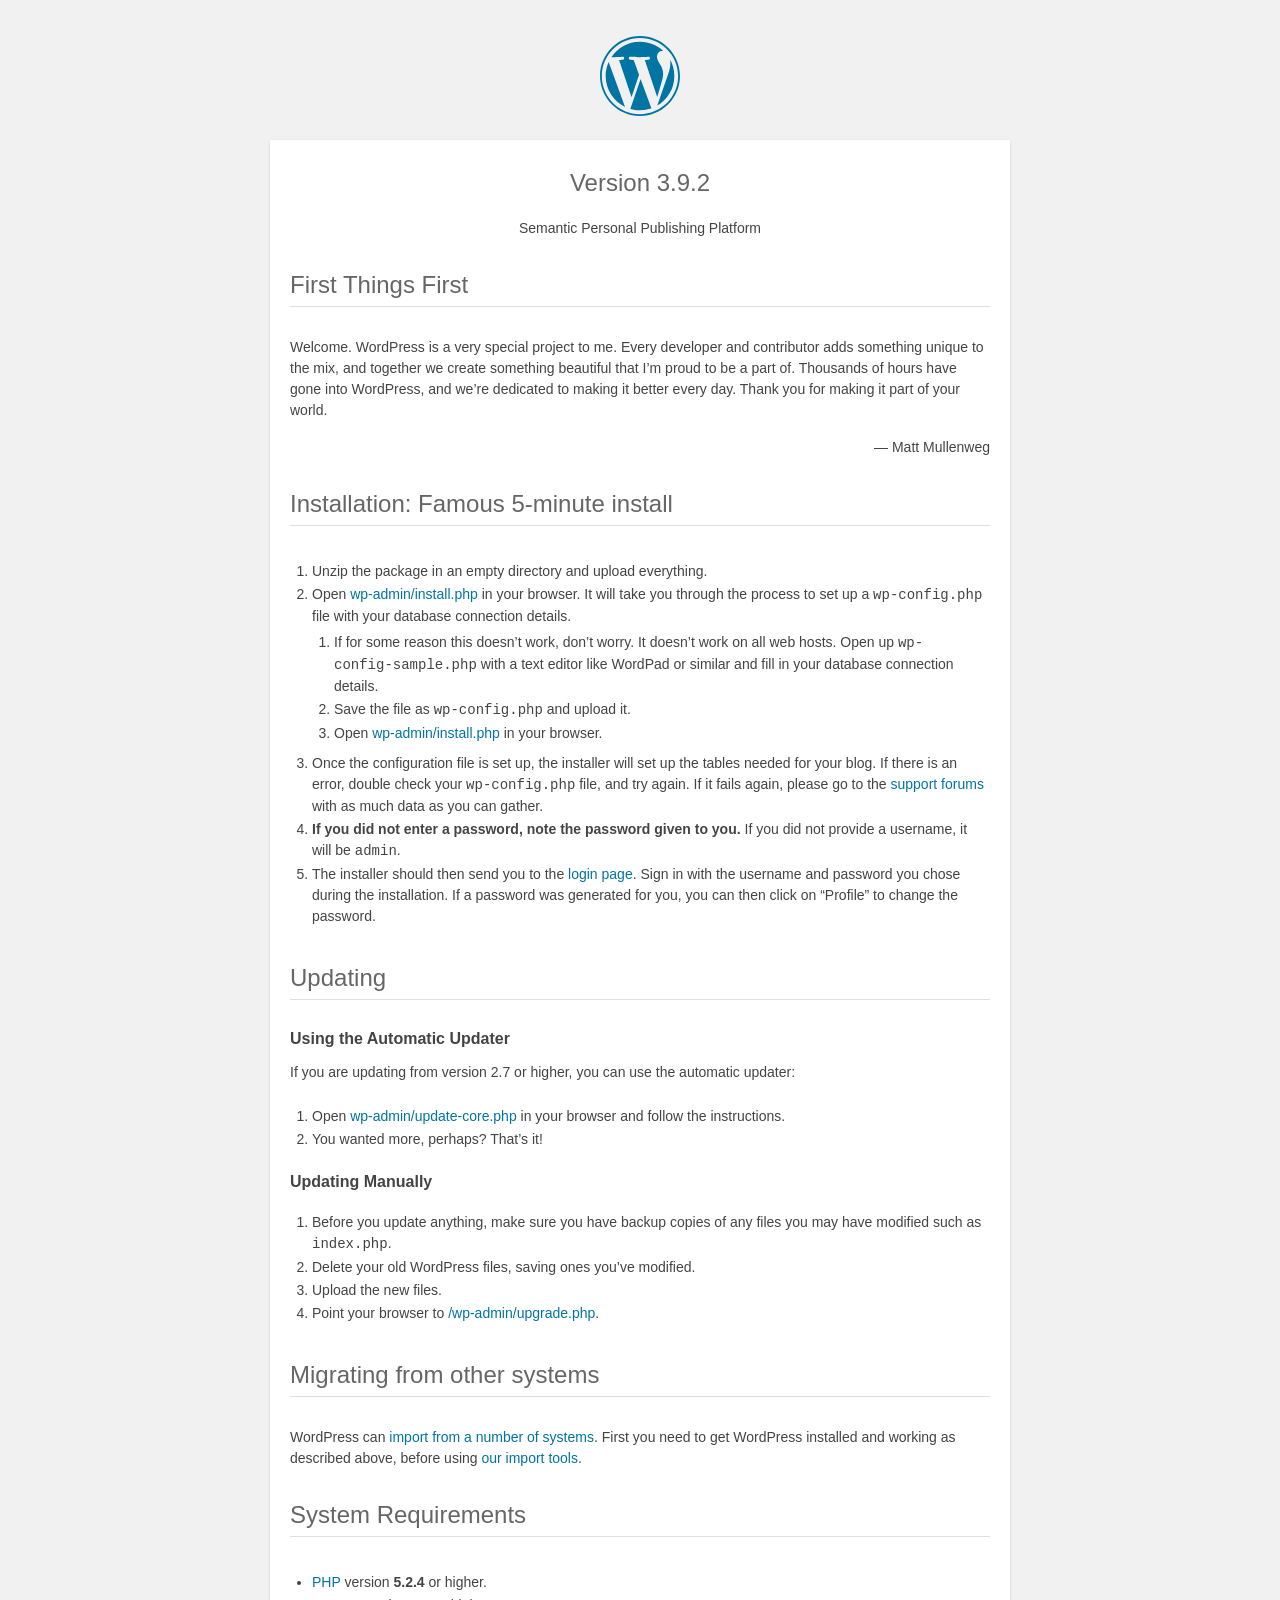
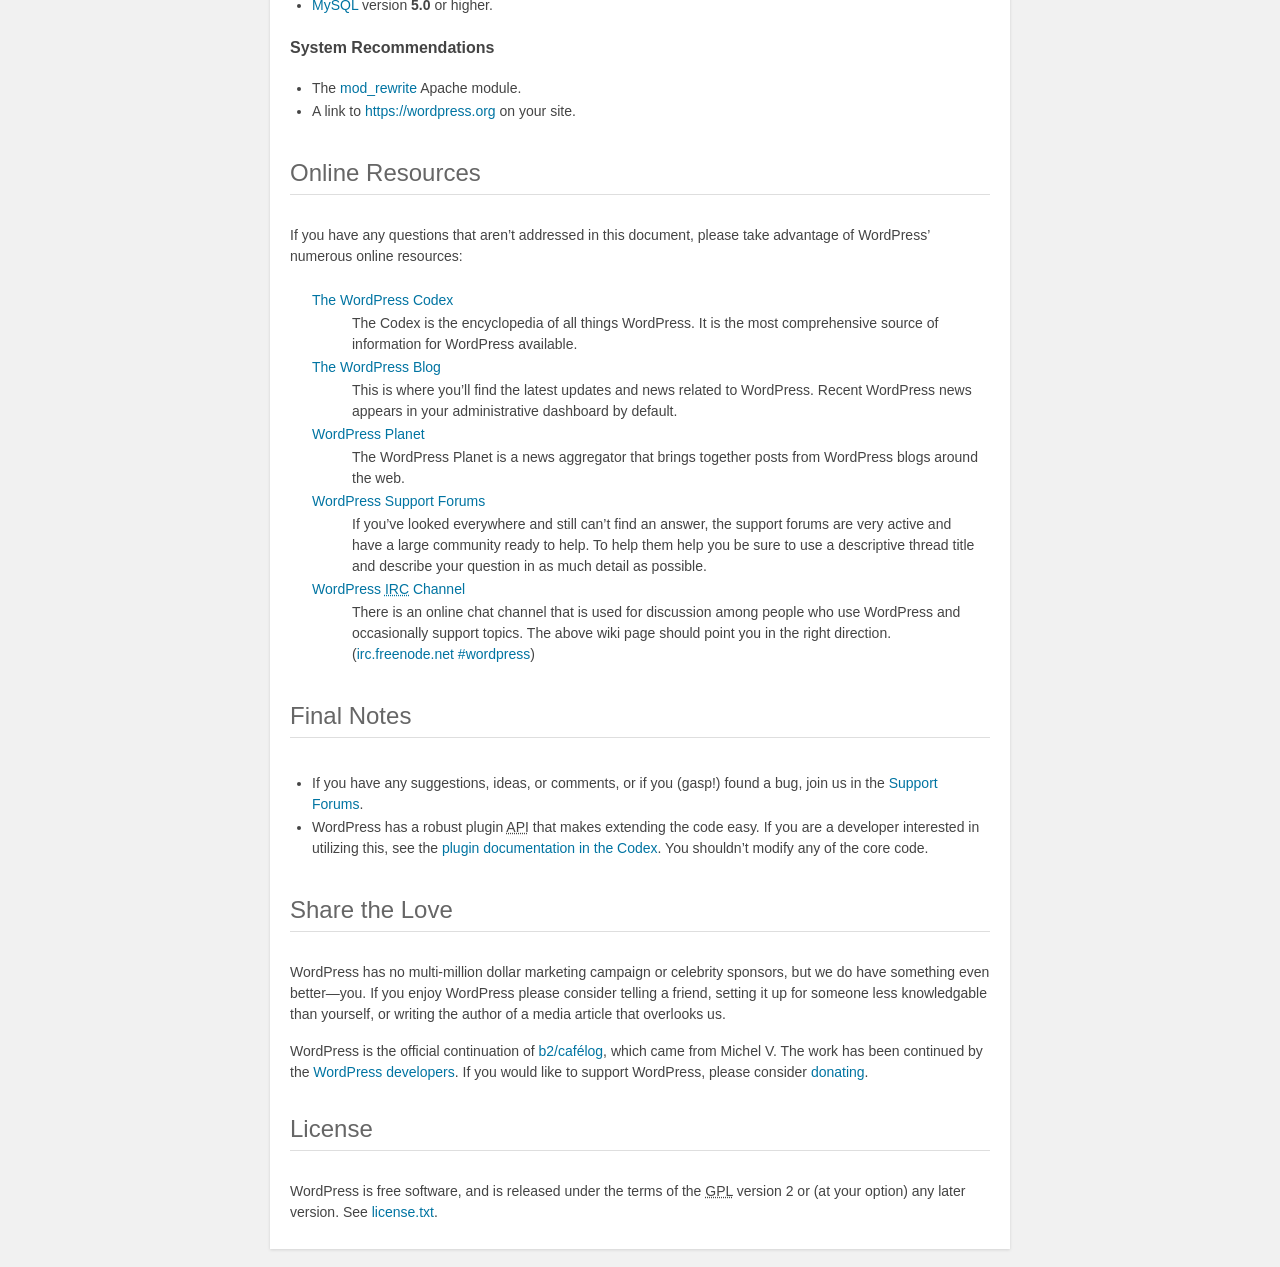
<file: readme.html>
<!DOCTYPE html>
<html>
<head>
	<meta name="viewport" content="width=device-width" />
	<meta http-equiv="Content-Type" content="text/html; charset=utf-8" />
	<title>WordPress &#8250; ReadMe</title>
	<link rel="stylesheet" href="wp-admin/css/install.css?ver=20100228" type="text/css" />
</head>
<body>
<h1 id="logo">
	<a href="https://wordpress.org/"><img alt="WordPress" src="wp-admin/images/wordpress-logo.png" /></a>
	<br /> Version 3.9.2
</h1>
<p style="text-align: center">Semantic Personal Publishing Platform</p>

<h1>First Things First</h1>
<p>Welcome. WordPress is a very special project to me. Every developer and contributor adds something unique to the mix, and together we create something beautiful that I&#8217;m proud to be a part of. Thousands of hours have gone into WordPress, and we&#8217;re dedicated to making it better every day. Thank you for making it part of your world.</p>
<p style="text-align: right">&#8212; Matt Mullenweg</p>

<h1>Installation: Famous 5-minute install</h1>
<ol>
	<li>Unzip the package in an empty directory and upload everything.</li>
	<li>Open <span class="file"><a href="wp-admin/install.php">wp-admin/install.php</a></span> in your browser. It will take you through the process to set up a <code>wp-config.php</code> file with your database connection details.
		<ol>
			<li>If for some reason this doesn&#8217;t work, don&#8217;t worry. It doesn&#8217;t work on all web hosts. Open up <code>wp-config-sample.php</code> with a text editor like WordPad or similar and fill in your database connection details.</li>
			<li>Save the file as <code>wp-config.php</code> and upload it.</li>
			<li>Open <span class="file"><a href="wp-admin/install.php">wp-admin/install.php</a></span> in your browser.</li>
		</ol>
	</li>
	<li>Once the configuration file is set up, the installer will set up the tables needed for your blog. If there is an error, double check your <code>wp-config.php</code> file, and try again. If it fails again, please go to the <a href="https://wordpress.org/support/" title="WordPress support">support forums</a> with as much data as you can gather.</li>
	<li><strong>If you did not enter a password, note the password given to you.</strong> If you did not provide a username, it will be <code>admin</code>.</li>
	<li>The installer should then send you to the <a href="wp-login.php">login page</a>. Sign in with the username and password you chose during the installation. If a password was generated for you, you can then click on &#8220;Profile&#8221; to change the password.</li>
</ol>

<h1>Updating</h1>
<h2>Using the Automatic Updater</h2>
<p>If you are updating from version 2.7 or higher, you can use the automatic updater:</p>
<ol>
	<li>Open <span class="file"><a href="wp-admin/update-core.php">wp-admin/update-core.php</a></span> in your browser and follow the instructions.</li>
	<li>You wanted more, perhaps? That&#8217;s it!</li>
</ol>

<h2>Updating Manually</h2>
<ol>
	<li>Before you update anything, make sure you have backup copies of any files you may have modified such as <code>index.php</code>.</li>
	<li>Delete your old WordPress files, saving ones you&#8217;ve modified.</li>
	<li>Upload the new files.</li>
	<li>Point your browser to <span class="file"><a href="wp-admin/upgrade.php">/wp-admin/upgrade.php</a>.</span></li>
</ol>

<h1>Migrating from other systems</h1>
<p>WordPress can <a href="http://codex.wordpress.org/Importing_Content">import from a number of systems</a>. First you need to get WordPress installed and working as described above, before using <a href="wp-admin/import.php" title="Import to WordPress">our import tools</a>.</p>

<h1>System Requirements</h1>
<ul>
	<li><a href="http://php.net/">PHP</a> version <strong>5.2.4</strong> or higher.</li>
	<li><a href="http://www.mysql.com/">MySQL</a> version <strong>5.0</strong> or higher.</li>
</ul>

<h2>System Recommendations</h2>
<ul>
	<li>The <a href="http://httpd.apache.org/docs/2.2/mod/mod_rewrite.html">mod_rewrite</a> Apache module.</li>
	<li>A link to <a href="https://wordpress.org/">https://wordpress.org</a> on your site.</li>
</ul>

<h1>Online Resources</h1>
<p>If you have any questions that aren&#8217;t addressed in this document, please take advantage of WordPress&#8217; numerous online resources:</p>
<dl>
	<dt><a href="http://codex.wordpress.org/">The WordPress Codex</a></dt>
		<dd>The Codex is the encyclopedia of all things WordPress. It is the most comprehensive source of information for WordPress available.</dd>
	<dt><a href="https://wordpress.org/news/">The WordPress Blog</a></dt>
		<dd>This is where you&#8217;ll find the latest updates and news related to WordPress. Recent WordPress news appears in your administrative dashboard by default.</dd>
	<dt><a href="http://planet.wordpress.org/">WordPress Planet</a></dt>
		<dd>The WordPress Planet is a news aggregator that brings together posts from WordPress blogs around the web.</dd>
	<dt><a href="https://wordpress.org/support/">WordPress Support Forums</a></dt>
		<dd>If you&#8217;ve looked everywhere and still can&#8217;t find an answer, the support forums are very active and have a large community ready to help. To help them help you be sure to use a descriptive thread title and describe your question in as much detail as possible.</dd>
	<dt><a href="http://codex.wordpress.org/IRC">WordPress <abbr title="Internet Relay Chat">IRC</abbr> Channel</a></dt>
		<dd>There is an online chat channel that is used for discussion among people who use WordPress and occasionally support topics. The above wiki page should point you in the right direction. (<a href="irc://irc.freenode.net/wordpress">irc.freenode.net #wordpress</a>)</dd>
</dl>

<h1>Final Notes</h1>
<ul>
	<li>If you have any suggestions, ideas, or comments, or if you (gasp!) found a bug, join us in the <a href="https://wordpress.org/support/">Support Forums</a>.</li>
	<li>WordPress has a robust plugin <abbr title="application programming interface">API</abbr> that makes extending the code easy. If you are a developer interested in utilizing this, see the <a href="http://codex.wordpress.org/Plugin_API" title="WordPress plugin API">plugin documentation in the Codex</a>. You shouldn&#8217;t modify any of the core code.</li>
</ul>

<h1>Share the Love</h1>
<p>WordPress has no multi-million dollar marketing campaign or celebrity sponsors, but we do have something even better&#8212;you. If you enjoy WordPress please consider telling a friend, setting it up for someone less knowledgable than yourself, or writing the author of a media article that overlooks us.</p>

<p>WordPress is the official continuation of <a href="http://cafelog.com/">b2/caf&#233;log</a>, which came from Michel V. The work has been continued by the <a href="https://wordpress.org/about/">WordPress developers</a>. If you would like to support WordPress, please consider <a href="https://wordpress.org/donate/" title="Donate to WordPress">donating</a>.</p>

<h1>License</h1>
<p>WordPress is free software, and is released under the terms of the <abbr title="GNU General Public License">GPL</abbr> version 2 or (at your option) any later version. See <a href="license.txt">license.txt</a>.</p>

</body>
</html>
</file>
<file: wp-admin/css/install.css>
html {
	background: #f1f1f1;
	margin: 0 20px;
}

body {
	background: #fff;
	color: #444;
	font-family: "Open Sans", sans-serif;
	margin: 140px auto 25px;
	padding: 20px 20px 10px 20px;
	max-width: 700px;
	-webkit-font-smoothing: subpixel-antialiased;
	-webkit-box-shadow: 0 1px 3px rgba(0,0,0,0.13);
	box-shadow: 0 1px 3px rgba(0,0,0,0.13);
}

a {
	color: #0074a2;
	text-decoration: none;
}

a:hover {
	color: #2ea2cc;
}

h1 {
	border-bottom: 1px solid #dedede;
	clear: both;
	color: #666;
	font-size: 24px;
	margin: 30px 0;
	padding: 0;
	padding-bottom: 7px;
	font-weight: normal;
}

h2 {
	font-size: 16px;
}

p, li, dd, dt {
	padding-bottom: 2px;
	font-size: 14px;
	line-height: 1.5;
}

code, .code {
	font-family: Consolas, Monaco, monospace;
}

ul, ol, dl {
	padding: 5px 5px 5px 22px;
}

a img {
	border:0
}
abbr {
	border: 0;
	font-variant: normal;
}
#logo {
	margin: 6px 0 14px 0;
	border-bottom: none;
	text-align:center
}
#logo a {
	background-image: url(../images/w-logo-blue.png?ver=20131202);
	background-image: none, url(../images/wordpress-logo.svg?ver=20131107);
	-webkit-background-size: 80px 80px;
	background-size: 80px 80px;
	background-position: center top;
	background-repeat: no-repeat;
	color: #999;
	height: 80px;
	font-size: 20px;
	font-weight: normal;
	line-height: 1.3em;
	margin: -130px auto 25px;
	padding: 0;
	text-decoration: none;
	width: 80px;
	text-indent: -9999px;
	outline: none;
	overflow: hidden;
	display: block;
}
.step {
	margin: 20px 0 15px;
}
.step, th {
	text-align: left;
	padding: 0;
}
.step .button-large {
	font-size: 14px;
}
textarea {
	border: 1px solid #dfdfdf;
	font-family: "Open Sans", sans-serif;
	width: 100%;
	-webkit-box-sizing: border-box;
	-moz-box-sizing: border-box;
	box-sizing: border-box;
}

.form-table {
	border-collapse: collapse;
	margin-top: 1em;
	width: 100%;
}

.form-table td {
	margin-bottom: 9px;
	padding: 10px 20px 10px 0;
	border-bottom: 8px solid #fff;
	font-size: 14px;
	vertical-align: top
}

.form-table th {
	font-size: 14px;
	text-align: left;
	padding: 16px 20px 10px 0;
	width: 140px;
	vertical-align: top;
}

.form-table code {
	line-height: 18px;
	font-size: 14px;
}

.form-table p {
	margin: 4px 0 0 0;
	font-size: 11px;
}

.form-table input {
	line-height: 20px;
	font-size: 15px;
	padding: 3px 5px;
	border: 1px solid #ddd;
	-webkit-box-shadow: inset 0 1px 2px rgba(0,0,0,0.07);
	box-shadow: inset 0 1px 2px rgba(0,0,0,0.07);
}

input,
submit {
	font-family: "Open Sans", sans-serif;
}

.form-table input[type=text],
.form-table input[type=password] {
	width: 206px;
}

.form-table th p {
	font-weight: normal;
}

.form-table.install-success td {
	vertical-align: middle;
	padding: 16px 20px 10px 0;
}

.form-table.install-success td p {
	margin: 0;
	font-size: 14px;
}

.form-table.install-success td code {
	margin: 0;
	font-size: 18px;
}

#error-page {
	margin-top: 50px;
}

#error-page p {
	font-size: 14px;
	line-height: 18px;
	margin: 25px 0 20px;
}

#error-page code, .code {
	font-family: Consolas, Monaco, monospace;
}

#pass-strength-result {
	background-color: #eee;
	border-color: #ddd !important;
	border-style: solid;
	border-width: 1px;
	margin: 5px 5px 5px 0;
	padding: 5px;
	text-align: center;
	width: 200px;
	display: none;
}

#pass-strength-result.bad {
	background-color: #ffb78c;
	border-color: #ff853c !important;
}

#pass-strength-result.good {
	background-color: #ffec8b;
	border-color: #ffcc00 !important;
}

#pass-strength-result.short {
	background-color: #ffa0a0;
	border-color: #f04040 !important;
}

#pass-strength-result.strong {
	background-color: #c3ff88;
	border-color: #8dff1c !important;
}

.message {
	border: 1px solid #c00;
	padding: 0.5em 0.7em;
	margin: 5px 0 15px;
	background-color: #ffebe8;
}

/* @noflip */
#dbname,
#uname,
#pwd,
#dbhost,
#prefix,
#user_login,
#admin_email,
#pass1,
#pass2 {
	direction: ltr;
}


/* localization */
body.rtl,
.rtl textarea,
.rtl input,
.rtl submit {
	font-family: Tahoma, sans-serif;
}

:lang(he-il) body.rtl,
:lang(he-il) .rtl textarea,
:lang(he-il) .rtl input,
:lang(he-il) .rtl submit {
	font-family: Arial, sans-serif;
}

@media only screen and (max-width: 799px) {
	body {
		margin-top: 115px;
	}
	#logo a {
		margin: -125px auto 30px;
	}
}

@media screen and ( max-width: 782px ) {

	.form-table {
		margin-top: 0;
	}

	.form-table th,
	.form-table td {
		display: block;
		width: auto;
		vertical-align: middle;
	}

	.form-table th {
		padding: 20px 0 0;
	}

	.form-table td {
		padding: 5px 0;
		border: 0;
		margin: 0;
	}

	textarea,
	input {
		font-size: 16px;
	}

	.form-table td input[type="text"],
	.form-table td input[type="password"],
	.form-table td select,
	.form-table td textarea,
	.form-table span.description {
		width: 100%;
		font-size: 16px;
		line-height: 1.5;
		padding: 7px 10px;
		display: block;
		max-width: none;
		-webkit-box-sizing: border-box;
		-moz-box-sizing: border-box;
		box-sizing: border-box;
	}

}
</file>
